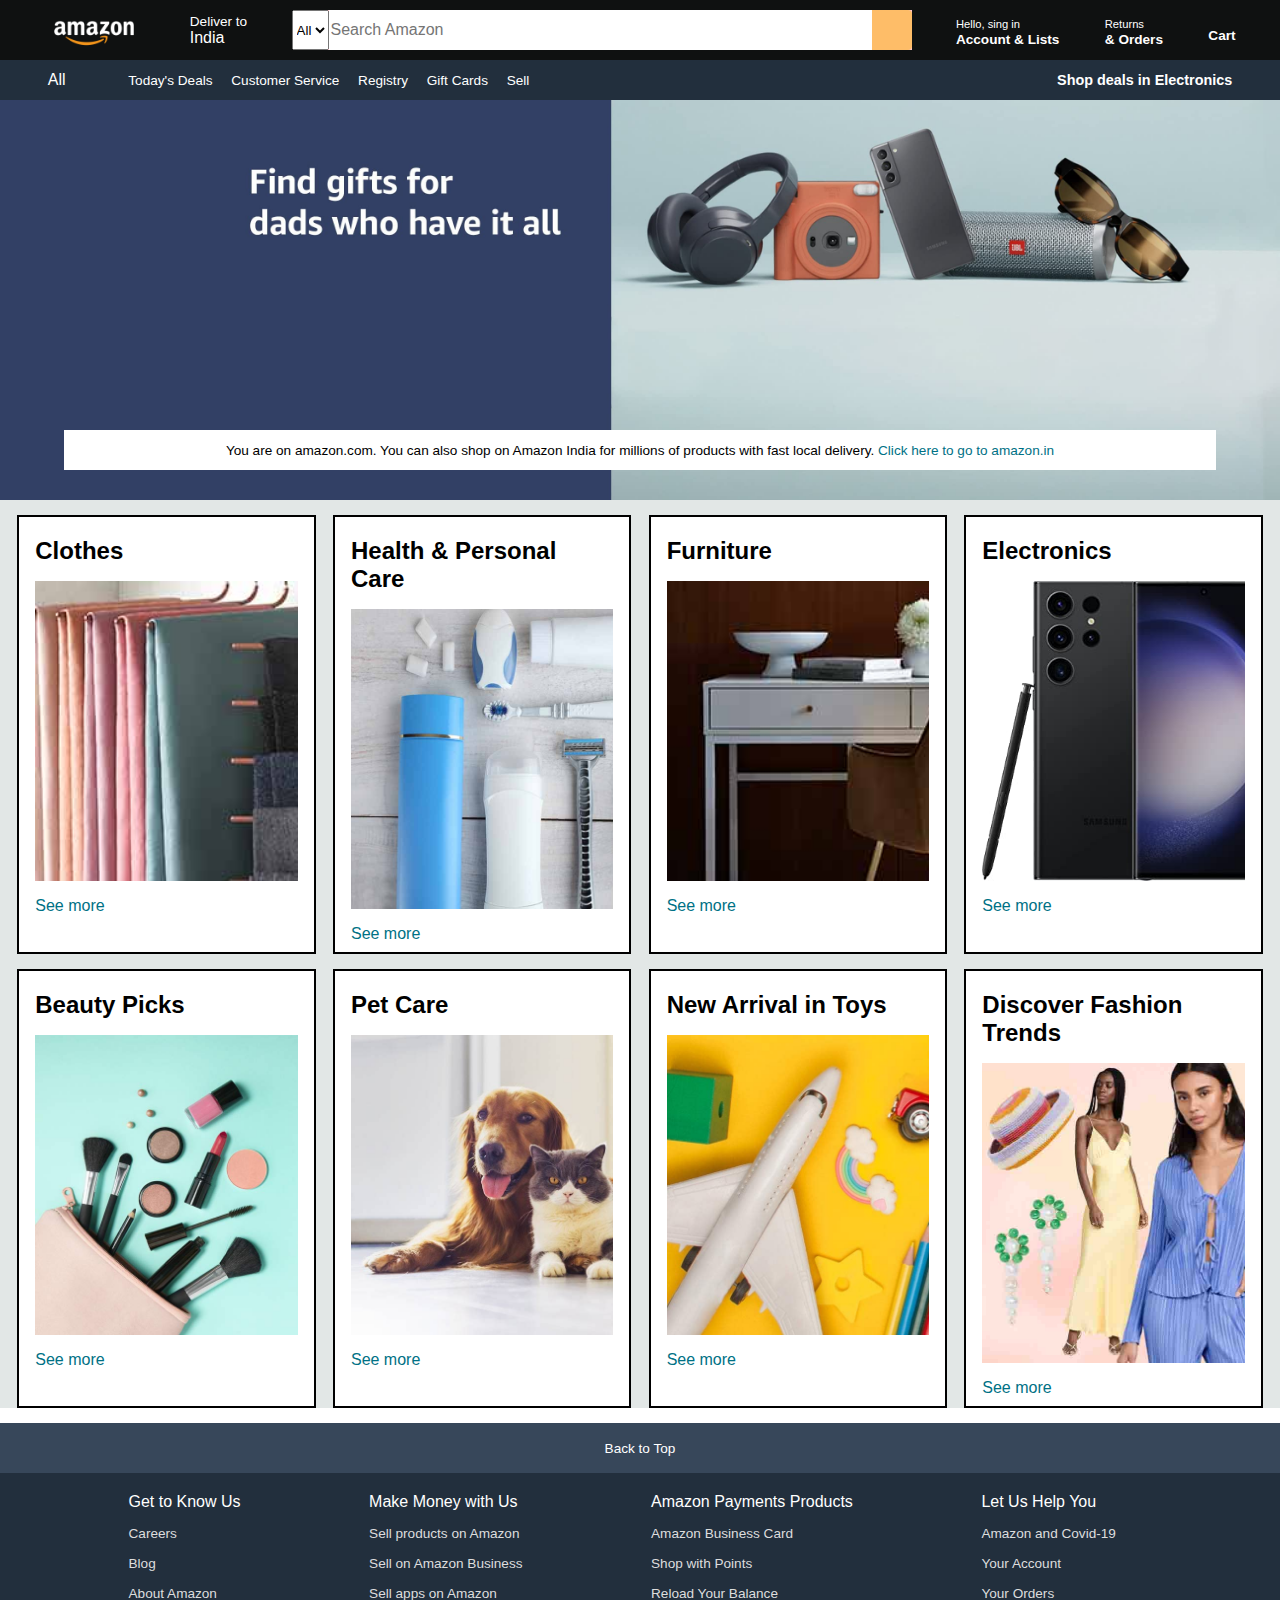
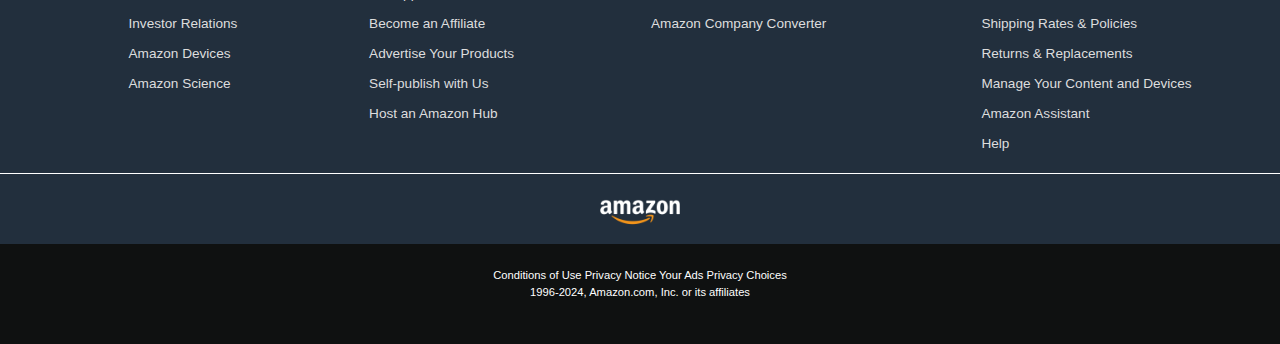
<file: index.html>
<!DOCTYPE html>
<html lang="en">
<head>
    <meta charset="UTF-8">
    <meta name="viewport" content="width=device-width, initial-scale=1.0">
    <title>Amazon</title>
    <link rel="stylesheet" href="https://cdnjs.cloudflare.com/ajax/libs/font-awesome/6.6.0/css/all.min.css" integrity="sha512-Kc323vGBEqzTmouAECnVceyQqyqdsSiqLQISBL29aUW4U/M7pSPA/gEUZQqv1cwx4OnYxTxve5UMg5GT6L4JJg==" crossorigin="anonymous" referrerpolicy="no-referrer" />
    <link rel="stylesheet" href="amazon.css">

</head>
<body>
    <header>
        <div class="navbar">
            <div class="nav-logo border">
                <div class="logo"></div>
            </div>
            <div class="nav-address border">
                <p class="add-first">Deliver to</p>
                <div class="add-icon">
                    <i class="fa-solid fa-location-dot"></i>
                    <p class="add-sec">India</p>
                </div>
            </div>
            <div class="nav-search">
                <select class="search-select">
                    <option>All</option>
                </select>
                <input placeholder="Search Amazon" class="search-input">
                <div class="search-icon">
                    <i class="fa-solid fa-magnifying-glass"></i>
                </div>
            </div>
            <div class="nav-singin border">
                <p><span>Hello, sing in</span></p>
                <p class="nav-second">Account & Lists</p>
            </div>
            <div class="nav-return border">
                <p><span>Returns</span></p>
                <p class="nav-second">& Orders</p>
            </div>
            <div class="nav-cart border">
                <i class="fa-solid fa-cart-shopping"></i>
                Cart
            </div>
        </div>
        <div class="panel">
            <div class="panel-all">
                <i class="fa-solid fa-bars"></i>
                All
            </div>
            <div class="panel-ops">
                <p>Today's Deals</p>
                <p>Customer Service</p>
                <p>Registry</p>
                <P>Gift Cards</P>
                <P>Sell</P>
            </div>
            <div class="panel-deals">
                Shop deals in Electronics
            </div>
        </div>
    </header>
    <div class="hero-section">
        <div class="hero-msg">
            <p>You are on amazon.com. You can also shop on Amazon India for millions of products with fast local delivery. <a>Click here to go to amazon.in</a></p>

        </div>
    </div>
    <div class="shop-section">
        <div class="box1 box">
            <div class="box-content">
                <h2>Clothes</h2>
                <div class="box-img" style="background-image: url('box1_image.jpg');"></div>
                <p>See more</p>
            </div>
            
        </div>
        <div class="box2 box">
            <div class="box-content">
                <h2>Health & Personal Care</h2>
                <div class="box-img" style="background-image: url('box2_image.jpg');"></div>
                <p>See more</p>
            </div>
        </div>
        <div class="box3 box">
            <div class="box-content">
                <h2>Furniture</h2>
                <div class="box-img" style="background-image: url('box3_image.jpg');"></div>
                <p>See more</p>
            </div>
        </div>
        <div class="box4 box">
            <div class="box-content">
                <h2>Electronics</h2>
                <div class="box-img" style="background-image: url('box4_image.jpg');"></div>
                <p>See more</p>
            </div>
        </div>
        <div class="box5 box">
            <div class="box-content">
                <h2>Beauty Picks</h2>
                <div class="box-img" style="background-image: url('box5_image.jpg');"></div>
                <p>See more</p>
            </div>
        </div>
        <div class="box6 box">
            <div class="box-content">
                <h2>Pet Care</h2>
                <div class="box-img" style="background-image: url('box6_image.jpg');"></div>
                <p>See more</p>
            </div>
        </div>
        <div class="box7 box">
            <div class="box-content">
                <h2>New Arrival in Toys</h2>
                <div class="box-img" style="background-image: url('box7_image.jpg');"></div>
                <p>See more</p>
            </div>
        </div>
        <div class="box8 box">
            <div class="box-content">
                <h2>Discover Fashion Trends</h2>
                <div class="box-img" style="background-image: url('box8_image.jpg');"></div>
                <p>See more</p>
            </div>
        </div>
    </div>
    <footer>
        <div class="foot-panel1">
            Back to Top
        </div>
        <div class="foot-panel2">
            <ul>
                <p>Get to Know Us</p>
                <a>Careers</a>
                <a>Blog</a>
                <a>About Amazon</a>
                <a>Investor Relations</a>
                <a>Amazon Devices</a>
                <a>Amazon Science</a>
            </ul>
            <ul>
                <p>Make Money with Us</p>
                <a>Sell products on Amazon</a>
                <a>Sell on Amazon Business</a>
                <a>Sell apps on Amazon</a>
                <a>Become an Affiliate</a>
                <a>Advertise Your Products</a>
                <a>Self-publish with Us</a>
                <a>Host an Amazon Hub</a>
            </ul>
            <ul>
                <p>Amazon Payments Products</p>
                <a>Amazon Business Card</a>
                <a>Shop with Points</a>
                <a>Reload Your Balance</a>
                <a>Amazon Company Converter</a>
            </ul>
            <ul>
                <p>Let Us Help You</p>
                <a>Amazon and Covid-19</a>
                <a>Your Account</a>
                <a>Your Orders</a>
                <a>Shipping Rates & Policies</a>
                <a>Returns & Replacements</a>
                <a>Manage Your Content and Devices</a>
                <a>Amazon Assistant</a>
                <a>Help</a>
            </ul>
        </div>
        <div class="foot-panel3">
            <div class="logo"></div>
        </div>
        <div class="foot-panel4">
            <div class="pages">
                <a>Conditions of Use</a>
                <a>Privacy Notice</a>
                <a>Your Ads Privacy Choices</a>
            </div>
            <div class="copyright">
                1996-2024, Amazon.com, Inc. or its affiliates
            </div>
        </div>
    </footer>
</body>
</html>
</file>
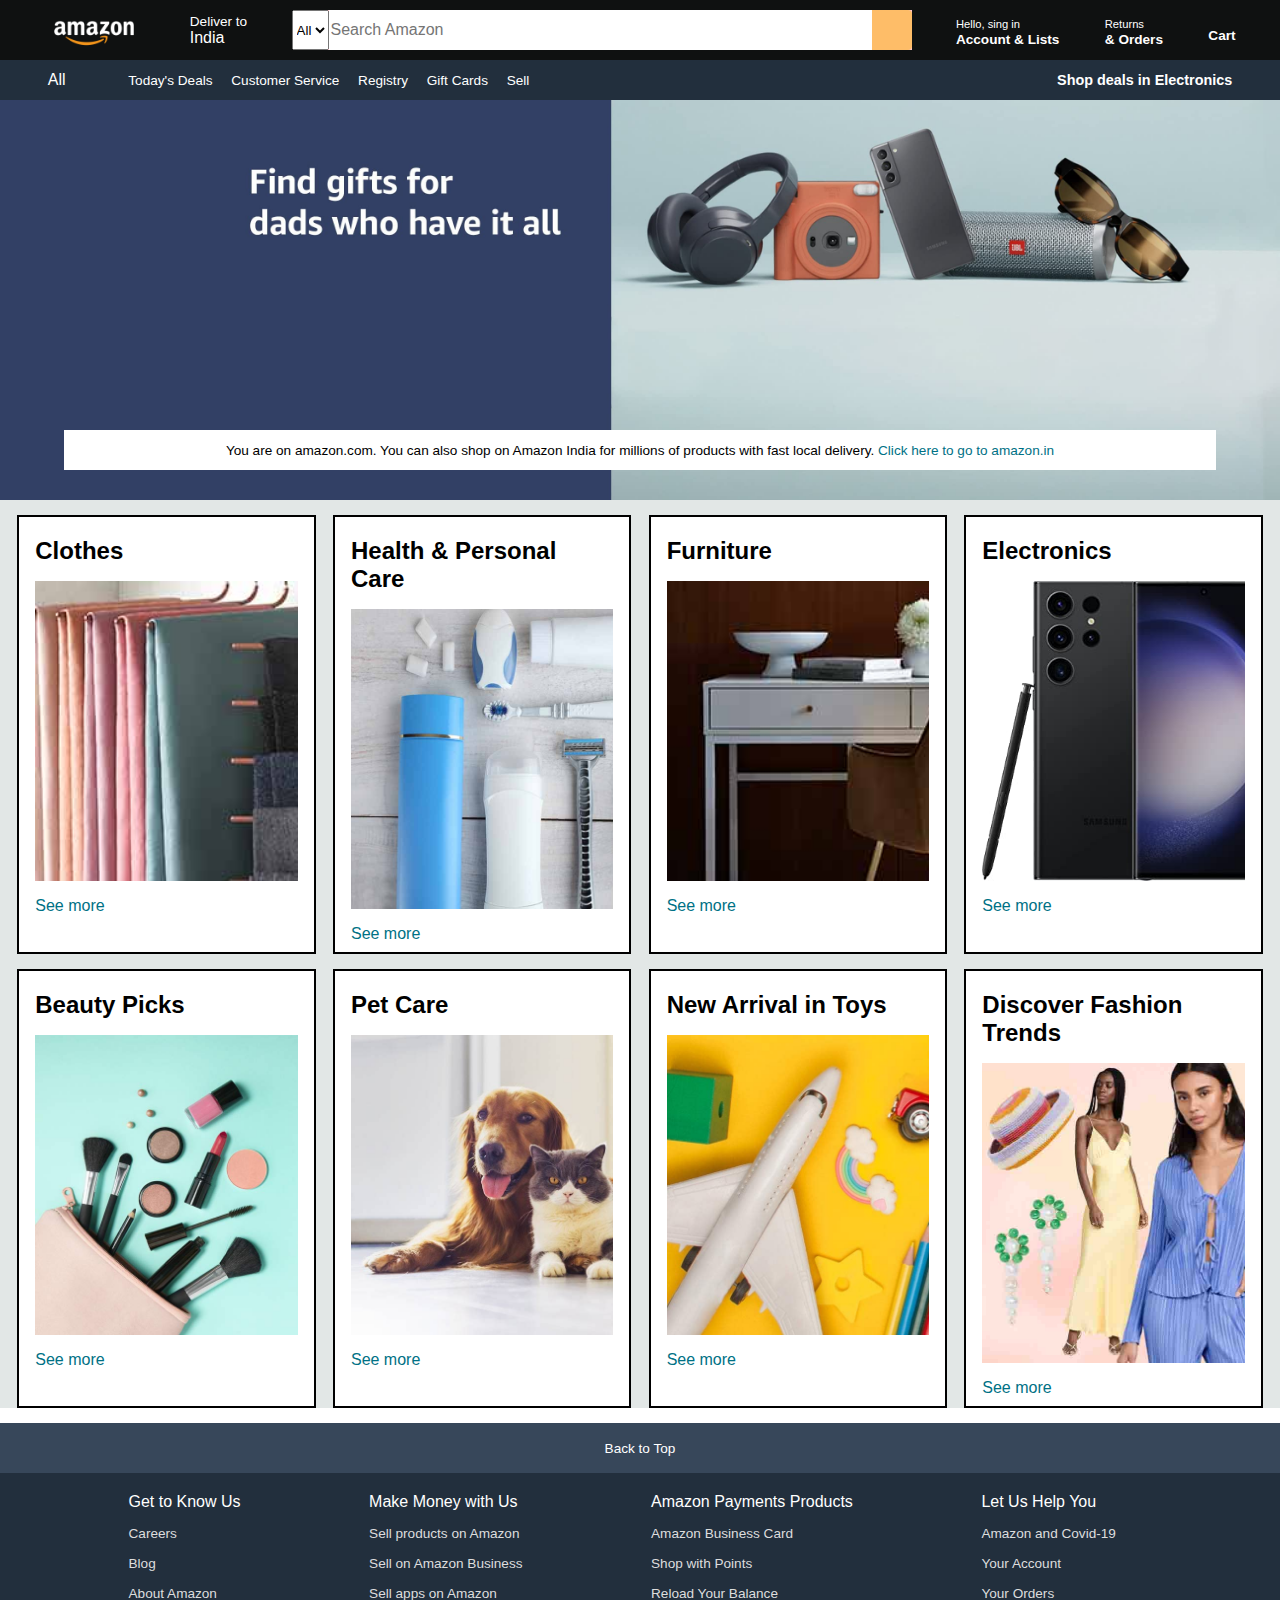
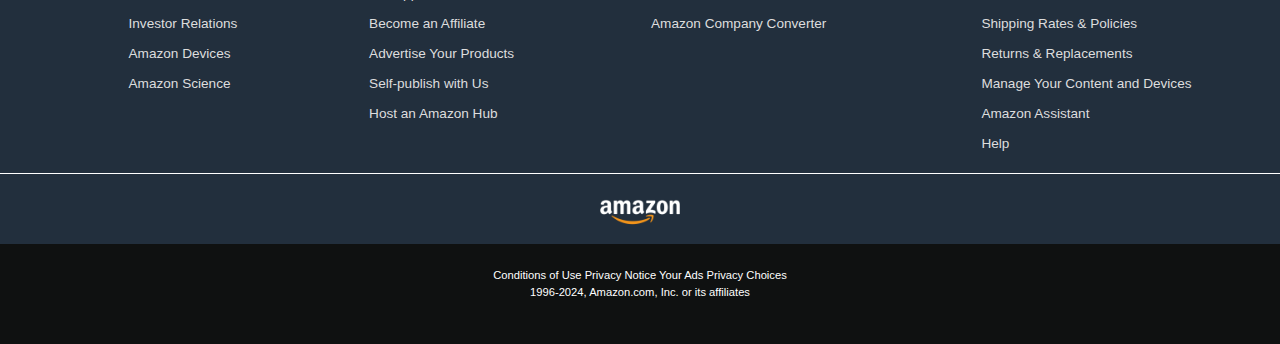
<file: amazon.html>
<!DOCTYPE html>
<html lang="en">
<head>
    <meta charset="UTF-8">
    <meta name="viewport" content="width=device-width, initial-scale=1.0">
    <title>Amazon</title>
    <link rel="stylesheet" href="https://cdnjs.cloudflare.com/ajax/libs/font-awesome/6.6.0/css/all.min.css" integrity="sha512-Kc323vGBEqzTmouAECnVceyQqyqdsSiqLQISBL29aUW4U/M7pSPA/gEUZQqv1cwx4OnYxTxve5UMg5GT6L4JJg==" crossorigin="anonymous" referrerpolicy="no-referrer" />
    <link rel="stylesheet" href="amazon.css">

</head>
<body>
    <header>
        <div class="navbar">
            <div class="nav-logo border">
                <div class="logo"></div>
            </div>
            <div class="nav-address border">
                <p class="add-first">Deliver to</p>
                <div class="add-icon">
                    <i class="fa-solid fa-location-dot"></i>
                    <p class="add-sec">India</p>
                </div>
            </div>
            <div class="nav-search">
                <select class="search-select">
                    <option>All</option>
                </select>
                <input placeholder="Search Amazon" class="search-input">
                <div class="search-icon">
                    <i class="fa-solid fa-magnifying-glass"></i>
                </div>
            </div>
            <div class="nav-singin border">
                <p><span>Hello, sing in</span></p>
                <p class="nav-second">Account & Lists</p>
            </div>
            <div class="nav-return border">
                <p><span>Returns</span></p>
                <p class="nav-second">& Orders</p>
            </div>
            <div class="nav-cart border">
                <i class="fa-solid fa-cart-shopping"></i>
                Cart
            </div>
        </div>
        <div class="panel">
            <div class="panel-all">
                <i class="fa-solid fa-bars"></i>
                All
            </div>
            <div class="panel-ops">
                <p>Today's Deals</p>
                <p>Customer Service</p>
                <p>Registry</p>
                <P>Gift Cards</P>
                <P>Sell</P>
            </div>
            <div class="panel-deals">
                Shop deals in Electronics
            </div>
        </div>
    </header>
    <div class="hero-section">
        <div class="hero-msg">
            <p>You are on amazon.com. You can also shop on Amazon India for millions of products with fast local delivery. <a>Click here to go to amazon.in</a></p>

        </div>
    </div>
    <div class="shop-section">
        <div class="box1 box">
            <div class="box-content">
                <h2>Clothes</h2>
                <div class="box-img" style="background-image: url('box1_image.jpg');"></div>
                <p>See more</p>
            </div>
            
        </div>
        <div class="box2 box">
            <div class="box-content">
                <h2>Health & Personal Care</h2>
                <div class="box-img" style="background-image: url('box2_image.jpg');"></div>
                <p>See more</p>
            </div>
        </div>
        <div class="box3 box">
            <div class="box-content">
                <h2>Furniture</h2>
                <div class="box-img" style="background-image: url('box3_image.jpg');"></div>
                <p>See more</p>
            </div>
        </div>
        <div class="box4 box">
            <div class="box-content">
                <h2>Electronics</h2>
                <div class="box-img" style="background-image: url('box4_image.jpg');"></div>
                <p>See more</p>
            </div>
        </div>
        <div class="box5 box">
            <div class="box-content">
                <h2>Beauty Picks</h2>
                <div class="box-img" style="background-image: url('box5_image.jpg');"></div>
                <p>See more</p>
            </div>
        </div>
        <div class="box6 box">
            <div class="box-content">
                <h2>Pet Care</h2>
                <div class="box-img" style="background-image: url('box6_image.jpg');"></div>
                <p>See more</p>
            </div>
        </div>
        <div class="box7 box">
            <div class="box-content">
                <h2>New Arrival in Toys</h2>
                <div class="box-img" style="background-image: url('box7_image.jpg');"></div>
                <p>See more</p>
            </div>
        </div>
        <div class="box8 box">
            <div class="box-content">
                <h2>Discover Fashion Trends</h2>
                <div class="box-img" style="background-image: url('box8_image.jpg');"></div>
                <p>See more</p>
            </div>
        </div>
    </div>
    <footer>
        <div class="foot-panel1">
            Back to Top
        </div>
        <div class="foot-panel2">
            <ul>
                <p>Get to Know Us</p>
                <a>Careers</a>
                <a>Blog</a>
                <a>About Amazon</a>
                <a>Investor Relations</a>
                <a>Amazon Devices</a>
                <a>Amazon Science</a>
            </ul>
            <ul>
                <p>Make Money with Us</p>
                <a>Sell products on Amazon</a>
                <a>Sell on Amazon Business</a>
                <a>Sell apps on Amazon</a>
                <a>Become an Affiliate</a>
                <a>Advertise Your Products</a>
                <a>Self-publish with Us</a>
                <a>Host an Amazon Hub</a>
            </ul>
            <ul>
                <p>Amazon Payments Products</p>
                <a>Amazon Business Card</a>
                <a>Shop with Points</a>
                <a>Reload Your Balance</a>
                <a>Amazon Company Converter</a>
            </ul>
            <ul>
                <p>Let Us Help You</p>
                <a>Amazon and Covid-19</a>
                <a>Your Account</a>
                <a>Your Orders</a>
                <a>Shipping Rates & Policies</a>
                <a>Returns & Replacements</a>
                <a>Manage Your Content and Devices</a>
                <a>Amazon Assistant</a>
                <a>Help</a>
            </ul>
        </div>
        <div class="foot-panel3">
            <div class="logo"></div>
        </div>
        <div class="foot-panel4">
            <div class="pages">
                <a>Conditions of Use</a>
                <a>Privacy Notice</a>
                <a>Your Ads Privacy Choices</a>
            </div>
            <div class="copyright">
                1996-2024, Amazon.com, Inc. or its affiliates
            </div>
        </div>
    </footer>
</body>
</html>
</file>
<file: amazon.css>
* {
    margin: 0;
    font-family: Arial;
    border: border-box;
    
}

.navbar {
    height: 60px;
    background-color: #0f1111;
    color: white;
    display:flex;
    justify-content: space-evenly;
    align-items: center;
}

.nav-logo {
    height:50px;
    width:100px;
}

.logo {
    background-image: url("amazon_logo.png");
    background-size: cover;
    height: 50px;
    width: 100px;

}

.border {
    border: 1.5px solid transparent;

}

.border:hover{
    border: 1.5px solid white;
}

.add-first{
    color: cccccc;
    font-size: 0.85rem;
}
.add-sec{
    color: ffffff;
    font-size: 1rem;
}
.add-icon{
    display: flex;
    align-items: center;
}


.nav-search{
    display: flex;
    background-color: pink;
    width: 620px;
    height: 40px;
    border-top-left-radius: 4px;
    border-bottom-left-radius: 4px;
    border: none;
}
.nav-search:hover{
    border: 1.5px solid orange;

}
.search-input{
    width: 100%;
    font-size: 1rem;
    border: none;
}
.search-icon{
    width: 45px;
    display: flex;
    justify-content: center;
    align-items: center;
    font-size: 1.2rem;
    background-color: #febd68;
    border-top-right-radius: 4px;
    border-bottom-right-radius: 4px;
    color: #0f1111;
}

span{
    font-size: 0.7rem;
}
.nav-second{
    font-size: 0.85rem;
    font-weight: 700;
}

.nav-cart i {
    font-size: 30px;
}
.nav-cart{
    font-size: 0.85rem;
    font-weight: 700;
}

/**panel**/
.panel {
    height: 40px;
    background-color: #222f3d;
    display: flex;
    color: white;
    align-items: center;
    justify-content: space-evenly;
}

.panel-ops p{
    display: inline;
    margin-left: 15px;
}

.panel-ops {
    width: 70%;
    font-size: 0.85rem;
}

.panel-deals {
    font-size: 0.9rem;
    font-weight: 700;
}

.hero-section {
    background-image: url("hero_image.jpg");
    background-size: cover;
    height: 400px;
    display: flex;
    justify-content: center;
    align-items: end;
}

.hero-msg {
    background-color: white;
    color: black;
    height: 40px;
    display: flex;
    align-items: center;
    justify-content: center;
    font-size: 0.85rem;
    width: 90%;
    margin-bottom: 30px;
}
.hero-msg a {
    color: #007185;
}

/** shop section **/
.shop-section {
    display: flex;
    flex-wrap: wrap;
    justify-content: space-evenly;
    background-color: #e2e7e6;
    

}
.box {
    border: 2px solid black;
    height: 400px;
    width: 23%;
    background-color: white;
    padding: 20px 0px 15px;
    margin-top: 15px;

}

.box-img {
    height: 300px;
    background-size: cover;
    margin-top: 1rem;
    margin-bottom: 1rem;

}

.box-content {
    margin-left: 1rem;
    margin-right: 1rem;

}

.box-content p {
    color: #007185;
}

footer{
    margin-top: 15px;
}

.foot-panel1 {
    background-color: #37475a;
    color: white;
    height: 50px;
    display: flex;
    justify-content: center;
    align-items: center;
    font-size: 0.85rem;
}

.foot-panel2{
    background-color: #222f3d;
    color: white;
    height:300px;
    display: flex;
    justify-content: space-evenly;
}

ul{
    margin-top: 20px;
}

ul a {
    display: block;
    font-size: 0.85rem;
    margin-top: 15px;
    color: #dddddd;
}

.foot-panel3 {
    background-color: #222f3d;
    color: white;
    border-top: 0.5px solid white;
    height: 70px;
    display: flex;
    justify-content: center;
    align-items: center;
}

.logo {
    background-image: url("amazon_logo.png");
    background-size: cover;
    height: 50px;
    width: 100px;
}

.foot-panel4 {
    background-color: #0f1111;
    color: white;
    height: 100px;
    font-size: 0.7rem;
    text-align: center;
}

.pages {
    padding-top: 25px;

}
.copyright {
    padding-top: 5px;
}
</file>
